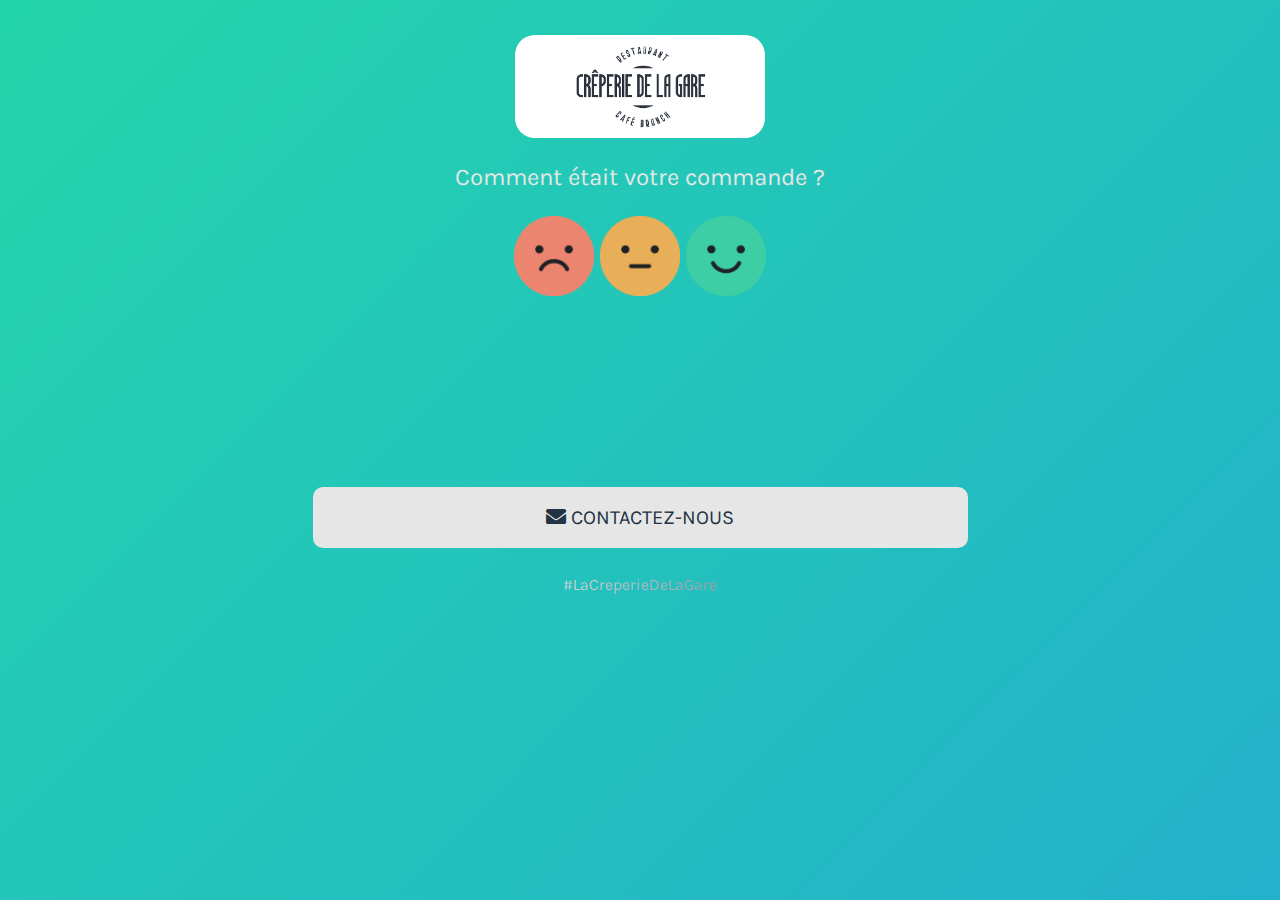
<file: r/index.html>
<!DOCTYPE html>
<html lang="fr-FR">
<head>
    <meta charset="UTF-8">
    <meta name="viewport" content="width=device-width, initial-scale=1.0">
    <title>La Cr&ecirc;perie de la Gare</title>
	<meta name="description" content="La meilleure Cr&ecirc;perie de Sartrouville !">
    <link rel="stylesheet" href="style.css">
    <link rel="stylesheet" href="https://use.fontawesome.com/releases/v5.15.3/css/all.css">
    
    <link rel="icon" type="image/png" href="/favicon-96x96.png" sizes="96x96" />
    <link rel="icon" type="image/svg+xml" href="/favicon.svg" />
    <link rel="shortcut icon" href="/favicon.ico" />
    <link rel="apple-touch-icon" sizes="180x180" href="/apple-touch-icon.png" />
    <meta name="apple-mobile-web-app-title" content="La Cr&ecirc;perie de la Gare" />
    <link rel="manifest" href="/site.webmanifest" />
    
    <!-- Social -->
    <meta property="og:type" content="restaurant">
    <meta property="og:url" content="https://lacreperiedelagare.fr">
    <meta property="og:title" content="La Cr&ecirc;perie de la Gare - Restaurant à Sartrouville">
    <meta property="og:description" content="Restaurant la crêperie de la gare, crêperie moderne à Sartrouville. Découvrez nos délicieuses crêpes et galettes bretonnes.">
    <meta property="og:image" content="https://lacreperiedelagare.fr/og_logo.png">
    <meta property="og:locale" content="fr_FR">

    <!-- Twitter Meta Tags -->
    <meta name="twitter:card" content="summary_large_image">
    <meta property="twitter:domain" content="lacreperiedelagare.fr">
    <meta property="twitter:url" content="https://lacreperiedelagare.fr">
    <meta name="twitter:title" content="La Cr&ecirc;perie de la Gare - Restaurant à Sartrouville">
    <meta name="twitter:description" content="Restaurant la crêperie de la gare, crêperie moderne à Sartrouville. Découvrez nos délicieuses crêpes et galettes bretonnes.">
    <meta name="twitter:image" content="https://lacreperiedelagare.fr/og_logo.png">
    
    <script>
		function showElement(id) {
			var element = document.getElementById(id);
			if (element !== null) {
				element.style.display = 'block';
			}
		}
		
		function hideElement(id) {
			var element = document.getElementById(id);
			if (element !== null) {
				element.style.display = 'none';
			}
		}
	
        window.onload = function () {			
            var reviewBad = document.getElementById('review-bad');
			if (reviewBad !== null) {
				reviewBad.addEventListener('click', function () {
					hideElement('form');
					showElement('result-bad');
				});
			}
            var reviewAverage = document.getElementById('review-average');
			if (reviewAverage !== null) {
				reviewAverage.addEventListener('click', function () {
					hideElement('form');
					showElement('result-average');
				});
			}
            var reviewGood = document.getElementById('review-good');
			if (reviewGood !== null) {
				reviewGood.addEventListener('click', function () {
					hideElement('form');
					showElement('result-good');
				});
			}
        };
    </script>
</head>
<body>
    <a id="profilePicture" href="/">
        <img src="../lacreperiedelagare_logo.png" alt="La Cr&ecirc;perie de la Gare Logo">
    </a>

    <div id="app" style="display:none">
        La Cr&ecirc;perie de la Gare
    </div>

    <div class="description">
		<div id="form">
			<p>Comment était votre commande ?</p>
			<p>
				<span><a id="review-bad" href="#"><img src="bad.png" width="80px" /></a></span>
				<span><a id="review-average" href="#"><img src="average.png" width="80px" /></a></span>
				<span><a id="review-good" href="#"><img src="good.png" width="80px" /></a></span>
			</p>
		</div>
		<div id="result-bad" style="display:none;">
			<p>Nous aurions aimé être à la hauteur de vos attentes</p>
			<p>Comment pouvons-nous vous aider et nous améliorer ?</p>
			<p><i>Un probl&egrave;me avec votre commande ? Envoyez-nous un e-mail &agrave; <a href="mailto:creperiedelagare@gmail.com">creperiedelagare@gmail.com</a>.</i></p>
		</div>
		<div id="result-average" style="display:none;">
			<p>Nous aurions aimé faire mieux</p>
			<p>Comment pouvons-nous être à la hauteur de 100% de vos attentes ?</p>
			<p><i>Dites-nous en plus par e-mail &agrave; <a href="mailto:creperiedelagare@gmail.com">creperiedelagare@gmail.com</a>.</i></p>
		</div>
		<div id="result-good" style="display:none;">
			<p>Merci</p>
			<p>⭐⭐⭐⭐⭐</p>
			<div class="links">		
				<a id="link-gmb" class="link" href="https://g.page/r/CRb0WCPO-iBLEBM/review" target="_blank">
					<i>&nbsp;</i>Partagez votre avis sur Google
				</a>
			</div>
		</div>
    </div>
    <br />
    <br />
    <br />
    <br />
    <br />
    <br />
    <br />
    <div class="links">
        <a class="link" href="mail:creperiedelagare@gmail.com"><i class="fas fa-envelope">&nbsp;</i>Contactez-nous</a>
    </div>

    <div id="hashtag">
        #LaCreperieDeLaGare
    </div>
</body>
</html>
</file>
<file: r/style.css>
@import url('https://fonts.googleapis.com/css?family=Karla:400,700&display=swap');

:root {
    --bgColor: #223344;
    --bgColor2: #090a0f;
    --accentColor: #E6E6E6;
    --font: 'Karla', sans-serif;
    --delay: .3s;
}

body {
    margin: 0;
    padding: 0;
    font-family: var(--font);
	width: 100wh;
	height: 90vh;
	color: #fff;
	background: linear-gradient(-45deg, #EE7752, #E73C7E, #23A6D5, #23D5AB);
	background-size: 400% 400%;
	-webkit-animation: Gradient 15s ease infinite;
	-moz-animation: Gradient 15s ease infinite;
	animation: Gradient 15s ease infinite;
}

@-webkit-keyframes Gradient {
	0% {
		background-position: 0% 50%
	}
	50% {
		background-position: 100% 50%
	}
	100% {
		background-position: 0% 50%
	}
}

@-moz-keyframes Gradient {
	0% {
		background-position: 0% 50%
	}
	50% {
		background-position: 100% 50%
	}
	100% {
		background-position: 0% 50%
	}
}

@keyframes Gradient {
	0% {
		background-position: 0% 50%
	}
	50% {
		background-position: 100% 50%
	}
	100% {
		background-position: 0% 50%
	}
}

#profilePicture, #profilePicture img {
    position: relative;
    display: block;
    width: 250px;
    margin: 35px auto 20px;
    border-radius: 20px;
    -webkit-tap-highlight-color: transparent;
}

#profilePicture img {
    padding: 10px 0;
    background: white;
}

#app {
    color: var(--accentColor);
    font-size: 2rem;
    font-weight: bold;
    line-height: 1.25;
    display: block;
    font-family: var(--font);
    width: 100%;
    text-align: center;
    text-decoration: none;
}

.description {
    color: var(--accentColor);
    font-size: 1.5rem;
    font-weight: normal;
    line-height: 1.25;
    display: block;
    font-family: var(--font);
    width: 100%;
    text-align: center;
    text-decoration: none;
}

.links {
    font-size: 150%;
    max-width: 675px;
    width: auto;
    display: block;
    margin: 27px auto;
}

.link {
    position: relative;
	background-color: var(--accentColor);
	color: var(--bgColor);
    border: solid var(--accentColor) 2px;
    border-radius: 10px;
    font-size: 1.25rem;
    text-align: center;
    display: block;
    margin-left: 10px;
    margin-right: 10px;
    margin-bottom: 10px;
    padding: 17px;
    text-decoration: none;
	text-transform: uppercase;
    -webkit-tap-highlight-color: transparent;
}

@media (hover: hover) {
    .link:hover {
		background-color: transparent;
		color: var(--accentColor);
    }
}

.link:active {
    background-color: transparent;
    color: var(--accentColor);
}

#hashtag {
    position: relative;
    padding-bottom: 20px;
    color: var(--accentColor);
    font-size: 1rem;
    display: block;
    font-family: var(--font);
    width: 100%;
    text-align: center;

    /*  animation   */
    overflow: hidden;
    background: linear-gradient(90deg, var(--bgColor), var(--accentColor), var(--bgColor));
    background-repeat: no-repeat;
    background-size: 80%;
    animation: animate 3s linear var(--delay) infinite;
    -webkit-background-clip: text;
    -webkit-text-fill-color: rgba(255, 255, 255, 0);
}
</file>
